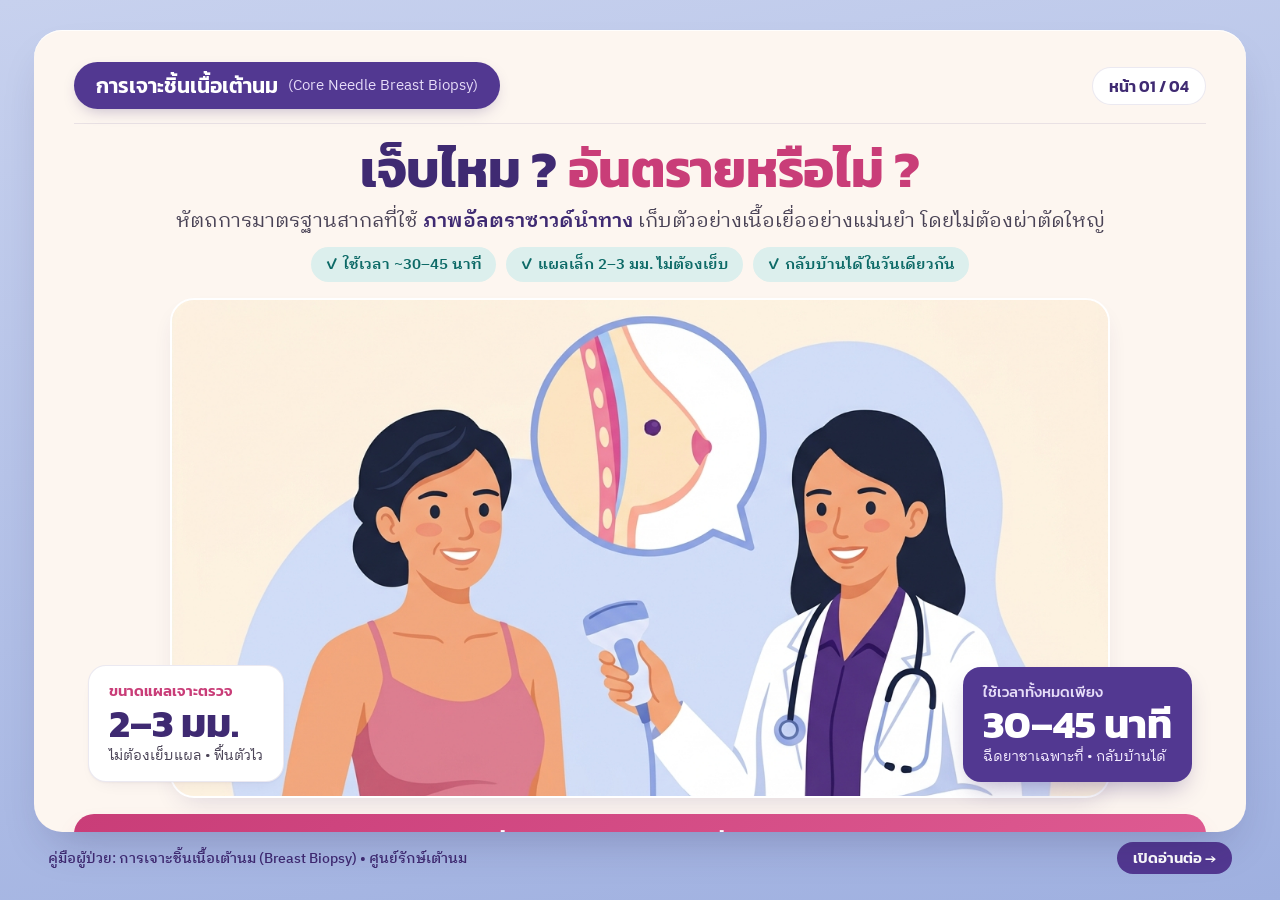
<file: static/brochure_render.html>
<!DOCTYPE html>
<html lang="th">
<head>
<meta charset="UTF-8" />
<title>Brochure Page Renderer — Thai Breast Biopsy Guide (Warm Clinical Editorial v13)</title>
<link rel="preconnect" href="https://fonts.googleapis.com" />
<link rel="preconnect" href="https://fonts.gstatic.com" crossorigin />
<link href="https://fonts.googleapis.com/css2?family=IBM+Plex+Sans+Thai+Looped:wght@400;500;600&family=Kanit:wght@500;600;700&display=swap" rel="stylesheet" />
<style>
  :root {
    /* Dusk-lavender editorial frame & warm cream sheet */
    --frame-a: #c7d1ee;
    --frame-b: #9fb0e0;
    --sheet:   #fdf6f0;
    --sheet-2: #f8ece2;
    --card:    #ffffff;

    --plum-700: #3f2a72;
    --plum-600: #523891;
    --plum-100: #ebe5f6;
    --rose-600: #c93d78;
    --rose-100: #fbe4ee;
    --teal-600: #0d6a67;
    --teal-100: #dcefed;
    --alert-600: #c2413b;
    --alert-100: #fbe3e1;

    --ink-900: #2a2433;
    --ink-700: #4a4356;
    --ink-500: #7a7286;
    --hair: rgba(63, 42, 114, 0.10);

    --font-head: 'Kanit', sans-serif;
    --font-body: 'IBM Plex Sans Thai Looped', 'Kanit', sans-serif;
  }

  * { box-sizing: border-box; margin: 0; padding: 0; }
  html, body {
    width: 100vw;
    height: 100vh;
    overflow: hidden;
    font-family: var(--font-body);
    background: var(--frame-b);
    color: var(--ink-900);
    -webkit-font-smoothing: antialiased;
  }

  .page {
    position: relative;
    width: 100vw;
    height: 100vh;
    padding: 30px 34px 24px;
    display: none;
    flex-direction: column;
    justify-content: space-between;
    background: linear-gradient(170deg, var(--frame-a) 0%, var(--frame-b) 100%);
  }
  .page.active { display: flex; }

  /* Warm Editorial Cream Sheet */
  .cream-sheet {
    position: relative;
    flex: 1;
    background: var(--sheet);
    border-radius: 28px;
    padding: 32px 40px 28px;
    display: flex;
    flex-direction: column;
    justify-content: space-between;
    gap: 16px;
    box-shadow: 0 1px 0 rgba(255, 255, 255, 0.85) inset, 0 22px 46px -18px rgba(40, 30, 80, 0.28);
    overflow: hidden;
  }

  /* Top Editorial Header Bar */
  .purple-header {
    display: flex;
    align-items: center;
    justify-content: space-between;
    gap: 16px;
    padding-bottom: 14px;
    border-bottom: 1px solid var(--hair);
    z-index: 5;
  }
  .purple-pill {
    display: inline-flex;
    align-items: center;
    gap: 10px;
    background: var(--plum-600);
    color: #ffffff;
    padding: 8px 22px;
    border-radius: 999px;
    font-family: var(--font-head);
    font-size: 21px;
    font-weight: 600;
    box-shadow: 0 6px 16px -6px rgba(63, 42, 114, 0.35);
  }
  .purple-pill small {
    font-family: var(--font-body);
    font-size: 14.5px;
    font-weight: 400;
    color: #e6dcf8;
  }
  .page-badge {
    background: var(--card);
    color: var(--plum-700);
    border: 1px solid var(--hair);
    padding: 6px 16px;
    border-radius: 999px;
    font-family: var(--font-head);
    font-size: 16px;
    font-weight: 600;
    white-space: nowrap;
  }

  /* Clean Editorial Display Headlines (NO heavy 8px sticker stroke) */
  .h-title {
    font-family: var(--font-head);
    font-size: 46px;
    font-weight: 700;
    line-height: 1.15;
    color: var(--plum-700);
    letter-spacing: -0.005em;
  }
  .h-title em {
    font-style: normal;
    color: var(--rose-600);
  }
  .h-subtitle {
    font-family: var(--font-body);
    font-size: 18.5px;
    font-weight: 400;
    line-height: 1.6;
    color: var(--ink-700);
    margin-top: 6px;
  }

  /* Reassurance Teal Chips */
  .reassure-row {
    display: flex;
    align-items: center;
    justify-content: center;
    flex-wrap: wrap;
    gap: 10px;
    margin-top: 10px;
  }
  .teal-chip {
    display: inline-flex;
    align-items: center;
    gap: 6px;
    background: var(--teal-100);
    color: var(--teal-600);
    padding: 5px 14px;
    border-radius: 999px;
    font-family: var(--font-body);
    font-size: 15px;
    font-weight: 600;
  }

  /* Clean Solid Banners */
  .pink-ribbon {
    background: linear-gradient(135deg, var(--rose-600) 0%, #df5c93 100%);
    color: #ffffff;
    border-radius: 20px;
    padding: 18px 26px;
    box-shadow: 0 10px 24px -10px rgba(201, 61, 120, 0.40);
    z-index: 5;
  }
  .purple-section-banner {
    background: linear-gradient(135deg, var(--plum-600) 0%, #6a4bb0 100%);
    color: #ffffff;
    border-radius: 22px;
    padding: 20px 26px;
    box-shadow: 0 12px 26px -12px rgba(63, 42, 114, 0.45);
    z-index: 5;
  }
  .white-pill-title {
    display: inline-block;
    background: #ffffff;
    color: var(--plum-700);
    font-family: var(--font-head);
    font-size: 24px;
    font-weight: 600;
    padding: 6px 26px;
    border-radius: 999px;
    box-shadow: 0 4px 12px rgba(40, 30, 80, 0.12);
  }

  /* Editorial Cards */
  .card-clean {
    background: var(--card);
    border: 1px solid var(--hair);
    border-radius: 18px;
    box-shadow: 0 1px 2px rgba(40, 30, 80, 0.04), 0 8px 20px -14px rgba(40, 30, 80, 0.16);
    position: relative;
    z-index: 5;
  }

  .card-icon {
    width: 46px;
    height: 46px;
    border-radius: 12px;
    display: grid;
    place-items: center;
    font-family: var(--font-head);
    font-size: 20px;
    font-weight: 700;
    flex-shrink: 0;
  }

  /* P3 Numbered Step Cards */
  .step-card {
    position: relative;
    padding: 24px 22px 18px;
  }
  .step-num {
    position: absolute;
    top: -14px;
    left: 20px;
    width: 34px;
    height: 34px;
    border-radius: 50%;
    background: var(--plum-600);
    color: #ffffff;
    font-family: var(--font-head);
    font-size: 16px;
    font-weight: 600;
    line-height: 34px;
    text-align: center;
    box-shadow: 0 0 0 4px var(--sheet);
  }
  .step-num--rose {
    background: var(--rose-600);
  }
  .step-time {
    display: inline-flex;
    align-items: center;
    gap: 5px;
    font-family: var(--font-body);
    font-size: 13.5px;
    font-weight: 600;
    color: var(--teal-600);
    background: var(--teal-100);
    padding: 4px 11px;
    border-radius: 999px;
  }
  .step-feel {
    margin-top: 8px;
    padding-top: 8px;
    border-top: 1px dashed var(--hair);
    font-size: 14.5px;
    font-weight: 500;
    color: var(--teal-600);
  }

  .illu-frame {
    border-radius: 22px;
    overflow: hidden;
    border: 2px solid #ffffff;
    box-shadow: 0 12px 26px -10px rgba(63, 42, 114, 0.16);
    background: var(--sheet);
  }
  .illu-frame img {
    display: block;
    width: 100%;
    height: 100%;
    object-fit: cover;
  }

  /* P4 Checklist & Red-Flag Alert */
  .notebook-card {
    background: var(--card);
    border-radius: 20px;
    overflow: hidden;
    border: 1px solid var(--hair);
    box-shadow: 0 10px 24px -12px rgba(63, 42, 114, 0.16);
    z-index: 5;
  }
  .notebook-header {
    background: linear-gradient(135deg, var(--rose-600) 0%, #df5c93 100%);
    color: #ffffff;
    padding: 12px 22px;
    font-family: var(--font-head);
    font-size: 22px;
    font-weight: 600;
    display: flex;
    align-items: center;
    justify-content: space-between;
  }
  .check-list {
    list-style: none;
    padding: 12px 20px;
    display: flex;
    flex-direction: column;
    justify-content: space-between;
    flex: 1;
  }
  .check-list li {
    display: grid;
    grid-template-columns: 24px 1fr;
    gap: 12px;
    align-items: start;
    padding: 9px 0;
    border-bottom: 1px dashed var(--hair);
    font-size: 16.5px;
    line-height: 1.55;
    color: var(--ink-700);
  }
  .check-list li:last-child {
    border-bottom: none;
  }
  .check-tick {
    width: 22px;
    height: 22px;
    margin-top: 3px;
    border-radius: 7px;
    background: var(--teal-100);
    color: var(--teal-600);
    display: grid;
    place-items: center;
    font-size: 14px;
    font-weight: 700;
  }

  .alert-box {
    background: var(--alert-100);
    border-left: 5px solid var(--alert-600);
    border-radius: 6px 16px 16px 6px;
    padding: 16px 20px;
    z-index: 5;
  }
  .alert-title {
    font-family: var(--font-head);
    font-size: 20px;
    font-weight: 600;
    color: var(--alert-600);
    margin-bottom: 10px;
  }

  .footer-strip {
    display: flex;
    align-items: center;
    justify-content: space-between;
    padding: 10px 14px 2px;
    font-family: var(--font-body);
    font-size: 14px;
    font-weight: 500;
    color: var(--plum-700);
  }
  .footer-cta {
    background: var(--plum-600);
    color: #ffffff;
    padding: 5px 16px;
    border-radius: 999px;
    font-family: var(--font-head);
    font-size: 14.5px;
    font-weight: 600;
  }
</style>
</head>
<body>

<!-- ==================== PAGE 1: EDITORIAL COVER ==================== -->
<div id="page-1" class="page">
  <div class="cream-sheet">
    <div class="purple-header">
      <div class="purple-pill">
        <span>การเจาะชิ้นเนื้อเต้านม</span>
        <small>(Core Needle Breast Biopsy)</small>
      </div>
      <div class="page-badge">หน้า 01 / 04</div>
    </div>

    <div style="text-align:center; position:relative; z-index:5;">
      <div class="h-title" style="font-size:52px;">เจ็บไหม ? <em>อันตรายหรือไม่ ?</em></div>
      <div class="h-subtitle" style="font-size:19.5px;">
        หัตถการมาตรฐานสากลที่ใช้ <b style="color:var(--plum-700); font-weight:600;">ภาพอัลตราซาวด์นำทาง</b> เก็บตัวอย่างเนื้อเยื่ออย่างแม่นยำ โดยไม่ต้องผ่าตัดใหญ่
      </div>
      <div class="reassure-row">
        <span class="teal-chip">✓ ใช้เวลา ~30–45 นาที</span>
        <span class="teal-chip">✓ แผลเล็ก 2–3 มม. ไม่ต้องเย็บ</span>
        <span class="teal-chip">✓ กลับบ้านได้ในวันเดียวกัน</span>
      </div>
    </div>

    <!-- Hero Illustration -->
    <div style="position:relative; display:flex; align-items:center; justify-content:center; z-index:5;">
      <div class="illu-frame" style="position:relative; width:940px; height:500px; border-radius:24px;">
        <img id="p1-hero-img" src="illustrations/cover_hero.jpg" alt="Doctor explaining breast ultrasound biopsy to patient" style="object-position: center 22%;" />
      </div>

      <div class="card-clean" style="position:absolute; left:14px; bottom:16px; padding:14px 20px;">
        <div style="font-family:var(--font-head); font-size:14.5px; font-weight:600; color:var(--rose-600);">ขนาดแผลเจาะตรวจ</div>
        <div style="font-family:var(--font-head); font-size:40px; font-weight:700; color:var(--plum-700); line-height:1.05;">2–3 มม.</div>
        <div style="font-size:14px; color:var(--ink-700);">ไม่ต้องเย็บแผล • ฟื้นตัวไว</div>
      </div>

      <div style="position:absolute; right:14px; bottom:16px; padding:14px 20px; border-radius:18px; background:var(--plum-600); color:#fff; box-shadow:0 12px 24px -8px rgba(63,42,114,0.38);">
        <div style="font-family:var(--font-head); font-size:14.5px; font-weight:500; color:#e6dcf8;">ใช้เวลาทั้งหมดเพียง</div>
        <div style="font-family:var(--font-head); font-size:40px; font-weight:700; color:#ffffff; line-height:1.05;">30–45 นาที</div>
        <div style="font-size:14px; color:#f3ebff;">ฉีดยาชาเฉพาะที่ • กลับบ้านได้</div>
      </div>
    </div>

    <!-- Clean Pink Reassurance Ribbon -->
    <div class="pink-ribbon" style="display:flex; align-items:center; justify-content:space-between; gap:20px;">
      <div>
        <div style="font-family:var(--font-head); font-size:24px; font-weight:600; line-height:1.25;">
          &gt; 80% ของก้อนที่ส่งเจาะตรวจ มักเป็น “เนื้องอกธรรมดา” ไม่ใช่เนื้อร้าย
        </div>
        <div style="font-size:16px; color:#ffeef5; margin-top:4px; line-height:1.5;">
          การตรวจชิ้นเนื้อช่วยให้ทราบผลที่แน่ชัด เพื่อวางแผนการดูแลรักษาได้อย่างถูกต้องและทันท่วงที
        </div>
      </div>
      <div style="background:#ffffff; color:var(--rose-600); padding:10px 20px; border-radius:14px; font-family:var(--font-head); font-size:18px; font-weight:700; white-space:nowrap;">
        รู้ผล 3–7 วัน
      </div>
    </div>

    <!-- Bottom 3 Editorial Cards -->
    <div style="display:grid; grid-template-columns:repeat(3, 1fr); gap:16px; z-index:5;">
      <div id="p1-card-0" class="card-clean" style="padding:14px 16px; display:flex; align-items:center; gap:14px;">
        <div class="card-icon" style="background:var(--rose-100); color:var(--rose-600);">01</div>
        <div>
          <div style="font-family:var(--font-head); font-size:19px; font-weight:600; color:var(--plum-700);">ฉีดยาชาเฉพาะที่</div>
          <div style="font-size:14.5px; color:var(--ink-700); line-height:1.45;">รู้สึกเพียงแรงกดเบาๆ ไม่ปวด</div>
        </div>
      </div>
      <div id="p1-card-1" class="card-clean" style="padding:14px 16px; display:flex; align-items:center; gap:14px;">
        <div class="card-icon" style="background:var(--teal-100); color:var(--teal-600);">02</div>
        <div>
          <div style="font-family:var(--font-head); font-size:19px; font-weight:600; color:var(--plum-700);">ไม่ต้องงดน้ำ-อาหาร</div>
          <div style="font-size:14.5px; color:var(--ink-700); line-height:1.45;">ทานอาหารก่อนมาตรวจได้ปกติ</div>
        </div>
      </div>
      <div id="p1-card-2" class="card-clean" style="padding:14px 16px; display:flex; align-items:center; gap:14px;">
        <div class="card-icon" style="background:var(--plum-100); color:var(--plum-600);">03</div>
        <div>
          <div style="font-family:var(--font-head); font-size:19px; font-weight:600; color:var(--plum-700);">แพทย์เฉพาะทางดูแล</div>
          <div style="font-size:14.5px; color:var(--ink-700); line-height:1.45;">รังสีแพทย์เฉพาะทางเต้านม</div>
        </div>
      </div>
    </div>
  </div>

  <div class="footer-strip">
    <span>คู่มือผู้ป่วย: การเจาะชิ้นเนื้อเต้านม (Breast Biopsy) • ศูนย์รักษ์เต้านม</span>
    <span class="footer-cta">เปิดอ่านต่อ →</span>
  </div>
</div>

<!-- ==================== PAGE 2: OVERVIEW & PREPARATION ==================== -->
<div id="page-2" class="page">
  <div class="cream-sheet">
    <div class="purple-header">
      <div class="purple-pill">
        <span>ส่วนที่ 1 • ความรู้เบื้องต้นและการเตรียมตัว</span>
      </div>
      <div class="page-badge">หน้า 02 / 04</div>
    </div>

    <div>
      <div class="h-title">ทำไมต้องเจาะ<em>ชิ้นเนื้อเต้านม ?</em></div>
      <div class="h-subtitle">
        เมื่ออัลตราซาวด์หรือแมมโมแกรมพบก้อนหรือจุดหินปูน แพทย์จะเก็บตัวอย่างเนื้อเยื่อส่งตรวจทางพยาธิวิทยาเพื่อผลที่แม่นยำ
      </div>
    </div>

    <!-- Clean White Card with Circular Ultrasound Biopsy Diagram -->
    <div class="card-clean" style="display:grid; grid-template-columns: 300px 1fr; gap:26px; padding:22px 26px; align-items:center;">
      <div class="illu-frame" style="position:relative; width:290px; height:290px; border-radius:50%; border:4px solid var(--rose-100);">
        <img src="illustrations/ultrasound_biopsy_diagram.jpg" alt="Ultrasound-guided core needle biopsy diagram" />
      </div>

      <div style="display:flex; flex-direction:column; gap:12px;">
        <div style="display:inline-block; align-self:flex-start; background:var(--rose-100); color:var(--rose-600); padding:4px 14px; border-radius:999px; font-family:var(--font-head); font-size:15px; font-weight:600;">
          CORE NEEDLE BIOPSY • เจาะด้วยเข็มขนาดเล็ก
        </div>
        <div style="font-family:var(--font-head); font-size:28px; font-weight:600; color:var(--plum-700); line-height:1.25;">
          นำทางด้วยอัลตราซาวด์แบบ Real-time แม่นยำตรงจุด
        </div>
        <div style="font-size:17px; color:var(--ink-700); line-height:1.65;">
          • <b style="color:var(--ink-900); font-weight:600;">หัวตรวจอัลตราซาวด์</b> ช่วยให้แพทย์เห็นก้อนเนื้อชัดเจนตลอดเวลา<br/>
          • <b style="color:var(--ink-900); font-weight:600;">เข็มเจาะขนาดเล็ก (2–3 มม.)</b> เก็บตัวอย่างเนื้อเยื่อได้เพียงพอโดยไม่ต้องผ่าตัด<br/>
          • <b style="color:var(--ink-900); font-weight:600;">ไม่ทำให้มะเร็งแพร่กระจาย</b> เป็นวิธีวินิจฉัยมาตรฐานที่ปลอดภัยทั่วโลก
        </div>
      </div>
    </div>

    <!-- Purple Section Block with Dashed Dividers -->
    <div class="purple-section-banner">
      <div style="text-align:center; margin-bottom:18px;">
        <span class="white-pill-title">การเตรียมตัวก่อนมาเจาะชิ้นเนื้อเต้านม</span>
      </div>

      <div style="display:grid; grid-template-columns:repeat(3, 1fr); gap:0;">
        <div style="padding:4px 18px; border-right:1.5px dashed rgba(255,255,255,0.32);">
          <div style="display:inline-block; background:var(--rose-600); color:#fff; font-family:var(--font-head); font-size:14px; font-weight:600; padding:3px 12px; border-radius:999px; margin-bottom:10px;">ข้อที่ 1 • งดยา 5–7 วัน</div>
          <div style="font-family:var(--font-head); font-size:21px; font-weight:600; color:#ffffff; margin-bottom:6px;">แจ้งยาละลายลิ่มเลือด</div>
          <div style="font-size:16px; color:#f3ebff; line-height:1.6;">
            หากทาน <b>Aspirin, Plavix, Warfarin</b> หรือน้ำมันปลา แจ้งแพทย์ล่วงหน้าเพื่อพิจารณางด 5–7 วัน
          </div>
        </div>

        <div style="padding:4px 18px; border-right:1.5px dashed rgba(255,255,255,0.32);">
          <div style="display:inline-block; background:var(--teal-100); color:var(--teal-600); font-family:var(--font-head); font-size:14px; font-weight:600; padding:3px 12px; border-radius:999px; margin-bottom:10px;">ข้อที่ 2 • ทานได้ปกติ</div>
          <div style="font-family:var(--font-head); font-size:21px; font-weight:600; color:#ffffff; margin-bottom:6px;">ไม่ต้องงดน้ำ-อาหาร</div>
          <div style="font-size:16px; color:#f3ebff; line-height:1.6;">
            รับประทานอาหารและยาประจำตัว (ความดัน เบาหวาน) ได้ตามปกติ เพราะใช้เพียงยาชาเฉพาะที่
          </div>
        </div>

        <div style="padding:4px 18px;">
          <div style="display:inline-block; background:#ffffff; color:var(--plum-700); font-family:var(--font-head); font-size:14px; font-weight:600; padding:3px 12px; border-radius:999px; margin-bottom:10px;">ข้อที่ 3 • Sports Bra</div>
          <div style="font-family:var(--font-head); font-size:21px; font-weight:600; color:#ffffff; margin-bottom:6px;">การแต่งกายวันตรวจ</div>
          <div style="font-size:16px; color:#f3ebff; line-height:1.6;">
            งดทาแป้ง โลชั่น โรลออน บริเวณอก-รักแร้ สวมเสื้อแยกชิ้นบน-ล่าง และพก <b>Sports Bra</b> มาด้วย
          </div>
        </div>
      </div>
    </div>

    <!-- Clean Reassurance Strip -->
    <div class="pink-ribbon" style="display:flex; align-items:center; justify-content:space-between; padding:14px 24px;">
      <div style="font-size:17.5px; line-height:1.5;">
        💡 แนะนำให้พาญาติหรือผู้ติดตามมาด้วย 1 ท่าน เพื่อช่วยดูแลและเดินทางกลับอย่างสบายใจ
      </div>
      <span style="background:var(--plum-700); padding:6px 18px; border-radius:999px; font-family:var(--font-head); font-size:15.5px; font-weight:600; white-space:nowrap;">ใช้เวลา 30–45 นาที</span>
    </div>
  </div>

  <div class="footer-strip">
    <span>คู่มือผู้ป่วย: การเจาะชิ้นเนื้อเต้านม (Breast Biopsy) • ศูนย์รักษ์เต้านม</span>
    <span>หน้า 02 / 04</span>
  </div>
</div>

<!-- ==================== PAGE 3: 4 STEPS IN THE EXAM ROOM ==================== -->
<div id="page-3" class="page">
  <div class="cream-sheet">
    <div class="purple-header">
      <div class="purple-pill">
        <span>ส่วนที่ 2 • ขั้นตอนในห้องตรวจ</span>
        <small>(STEP-BY-STEP)</small>
      </div>
      <div class="page-badge">หน้า 03 / 04</div>
    </div>

    <div>
      <div class="h-title">4 ขั้นตอน<em>การเจาะชิ้นเนื้อเต้านม</em></div>
      <div class="h-subtitle">
        ทำหัตถการโดยรังสีแพทย์เฉพาะทางเต้านม พร้อมทีมพยาบาลดูแลอย่างใกล้ชิดตลอดทุกขั้นตอน
      </div>
    </div>

    <!-- Procedure Scene Banner -->
    <div class="illu-frame" style="position:relative; height:290px; border-radius:22px;">
      <img src="illustrations/procedure_scene.jpg" alt="Doctor performing ultrasound-guided breast checkup" style="object-position: center 35%;" />
    </div>

    <!-- Clean 2x2 Numbered Step Cards with Time Chips & Sensation Guidance -->
    <div style="display:grid; grid-template-columns:repeat(2, 1fr); gap:20px 18px; margin-top:8px; z-index:5;">
      <div id="p3-step-0" class="card-clean step-card">
        <div class="step-num">1</div>
        <div style="display:flex; justify-content:space-between; align-items:center; margin-bottom:6px;">
          <div style="font-family:var(--font-head); font-size:21px; font-weight:600; color:var(--plum-700);">จัดท่าและระบุพิกัดก้อน</div>
          <span class="step-time">⏱ 5–10 นาที</span>
        </div>
        <div style="font-size:16px; color:var(--ink-700); line-height:1.58;">
          นอนหงายหรือตะแคงบนเตียงตรวจ แพทย์ใช้อัลตราซาวด์ระบุตำแหน่งก้อนอย่างแม่นยำ
        </div>
        <div class="step-feel">ความรู้สึก: เย็นเจลอัลตราซาวด์เล็กน้อย ไม่เจ็บ</div>
      </div>

      <div id="p3-step-1" class="card-clean step-card">
        <div class="step-num step-num--rose">2</div>
        <div style="display:flex; justify-content:space-between; align-items:center; margin-bottom:6px;">
          <div style="font-family:var(--font-head); font-size:21px; font-weight:600; color:var(--plum-700);">ทำความสะอาดและฉีดยาชา</div>
          <span class="step-time">⏱ 3–5 นาที</span>
        </div>
        <div style="font-size:16px; color:var(--ink-700); line-height:1.58;">
          เช็ดทำความสะอาดผิวหนังและฉีดยาชาเฉพาะที่ด้วยเข็มขนาดเล็ก
        </div>
        <div class="step-feel">ความรู้สึก: แสบตึงเล็กน้อย 3–5 วินาทีแรก แล้วจะชา</div>
      </div>

      <div id="p3-step-2" class="card-clean step-card">
        <div class="step-num step-num--rose">3</div>
        <div style="display:flex; justify-content:space-between; align-items:center; margin-bottom:6px;">
          <div style="font-family:var(--font-head); font-size:21px; font-weight:600; color:var(--plum-700);">เก็บชิ้นเนื้อด้วยเข็มอัตโนมัติ</div>
          <span class="step-time">⏱ 10–15 นาที</span>
        </div>
        <div style="font-size:16px; color:var(--ink-700); line-height:1.58;">
          สอดเข็มผ่านรอยเปิด 2–3 มม. ได้ยินเสียง “คลิก” เบาๆ 3–6 ครั้ง
        </div>
        <div class="step-feel">ความรู้สึก: รู้สึกเพียงแรงกดเบาๆ ไม่ปวด</div>
      </div>

      <div id="p3-step-3" class="card-clean step-card">
        <div class="step-num">4</div>
        <div style="display:flex; justify-content:space-between; align-items:center; margin-bottom:6px;">
          <div style="font-family:var(--font-head); font-size:21px; font-weight:600; color:var(--plum-700);">กดห้ามเลือดและปิดแผลกันน้ำ</div>
          <span class="step-time">⏱ 10–15 นาที</span>
        </div>
        <div style="font-size:16px; color:var(--ink-700); line-height:1.58;">
          กดห้ามเลือด 5–10 นาที ปิด Steri-Strips และพลาสเตอร์กันน้ำ ไม่ต้องเย็บแผล
        </div>
        <div class="step-feel">ความรู้สึก: แน่นกระชับ พักประคบเย็นแล้วกลับบ้านได้</div>
      </div>
    </div>

    <!-- Clean Purple Bottom Banner -->
    <div class="purple-section-banner" style="padding:14px 24px; display:flex; align-items:center;">
      <div style="font-size:17px; line-height:1.55;">
        ✨ <b style="font-weight:600;">กรณีรอยโรคขนาดเล็กมาก:</b> แพทย์อาจวางคลิปไทเทเนียมจิ๋ว (2 มม.) เพื่อระบุตำแหน่งเดิมโดยปลอดภัย 100%
      </div>
    </div>
  </div>

  <div class="footer-strip">
    <span>คู่มือผู้ป่วย: การเจาะชิ้นเนื้อเต้านม (Breast Biopsy) • ศูนย์รักษ์เต้านม</span>
    <span>หน้า 03 / 04</span>
  </div>
</div>

<!-- ==================== PAGE 4: AFTERCARE & WARNING SIGNS ==================== -->
<div id="page-4" class="page">
  <div class="cream-sheet">
    <div class="purple-header">
      <div class="purple-pill">
        <span>ส่วนที่ 3 • การดูแลตนเองหลังตรวจ</span>
        <small>(AFTERCARE)</small>
      </div>
      <div class="page-badge">หน้า 04 / 04</div>
    </div>

    <div>
      <div class="h-title">การดูแลแผลและ<em>อาการที่ควรสังเกต</em></div>
      <div class="h-subtitle">
        ปฏิบัติตามคำแนะนำในช่วง 48 ชั่วโมงแรก เพื่อให้แผลหายเร็ว ลดรอยช้ำ และป้องกันภาวะแทรกซ้อน
      </div>
    </div>

    <!-- Split: Illustration + Normal Aftercare Checklist -->
    <div style="display:grid; grid-template-columns: 360px 1fr; gap:20px; align-items:stretch; z-index:5;">
      <div class="illu-frame" style="position:relative; border-radius:20px; height:100%; background:var(--sheet); display:flex; align-items:center; justify-content:center;">
        <img src="illustrations/aftercare_scene.jpg" alt="Doctor advising patient on breast biopsy aftercare" style="object-fit: contain; width:100%; height:100%;" />
      </div>

      <div class="notebook-card" style="display:flex; flex-direction:column;">
        <div class="notebook-header">
          <span>สิ่งที่ปกติและการดูแลตนเอง</span>
          <span style="font-family:var(--font-body); font-size:14px; font-weight:500; background:rgba(255,255,255,0.22); padding:3px 12px; border-radius:999px;">48 ชม. แรก</span>
        </div>
        <ul class="check-list">
          <li>
            <span class="check-tick">✓</span>
            <div><b style="color:var(--plum-700);">ประคบเย็น 24 ชม. แรก:</b> ใช้เจลเย็นห่อผ้าสะอาดประคบครั้งละ 15 นาที ทุก 2–3 ชม. เพื่อลดบวมและรอยช้ำ</div>
          </li>
          <li>
            <span class="check-tick">✓</span>
            <div><b style="color:var(--plum-700);">ระวังแผลโดนน้ำ 24–48 ชม.:</b> อาบน้ำได้หากพลาสเตอร์กันน้ำปิดสนิท งดแช่น้ำหรือว่ายน้ำ 7 วัน</div>
          </li>
          <li>
            <span class="check-tick">✓</span>
            <div><b style="color:var(--plum-700);">ทานพาราเซตามอล:</b> หากปวดตึงทาน Paracetamol <span style="color:var(--rose-600); font-weight:600;">งด Aspirin / Ibuprofen 48 ชม.</span></div>
          </li>
          <li>
            <span class="check-tick">✓</span>
            <div><b style="color:var(--plum-700);">สวม Sports Bra 2–3 วันแรก:</b> ช่วยพยุงเต้านมลดการขยับ และงดยกของหนักหรือออกกำลังกายหนัก</div>
          </li>
        </ul>
      </div>
    </div>

    <!-- Pathology Report Timeline -->
    <div class="purple-section-banner" style="display:flex; align-items:center; justify-content:space-between; gap:20px; padding:16px 24px;">
      <div>
        <div style="font-family:var(--font-head); font-size:21px; font-weight:600;">การนัดฟังผลตรวจทางพยาธิวิทยา</div>
        <div style="font-size:15.5px; color:#e6dcf8; margin-top:3px; line-height:1.5;">
          รอยเขียวช้ำเล็กน้อยบริเวณเต้านมเป็นอาการปกติและจะค่อยๆ จางหายเองภายใน 1–2 สัปดาห์
        </div>
      </div>
      <div style="background:var(--rose-600); color:#ffffff; padding:10px 22px; border-radius:16px; text-align:center; flex-shrink:0;">
        <div style="font-size:13.5px;">ทราบผลภายใน</div>
        <div style="font-family:var(--font-head); font-size:30px; font-weight:700; line-height:1.1;">3–7 วัน</div>
      </div>
    </div>

    <!-- Focused Red-Flag Warning Box (only red on the page) -->
    <div class="alert-box">
      <div style="display:flex; align-items:center; justify-content:space-between; margin-bottom:10px;">
        <div class="alert-title" style="margin-bottom:0;">⚠️ ควรติดต่อศูนย์รักษ์เต้านมหรือพบแพทย์ทันที หากมีอาการต่อไปนี้</div>
        <div style="font-family:var(--font-head); font-size:15.5px; font-weight:700; color:var(--alert-600); background:#ffffff; padding:4px 14px; border-radius:999px; border:1px solid rgba(194,65,59,0.25);">สายด่วนพยาบาล 24 ชม.</div>
      </div>
      <div style="display:grid; grid-template-columns:repeat(3, 1fr); gap:12px;">
        <div style="background:#ffffff; border:1px solid rgba(194,65,59,0.22); border-radius:12px; padding:10px 14px; font-size:15.5px; line-height:1.5; color:var(--ink-900);">
          🩸 เลือดซึมชุ่มพลาสเตอร์ไม่หยุด หลังกดห้ามเลือด 15 นาที
        </div>
        <div style="background:#ffffff; border:1px solid rgba(194,65,59,0.22); border-radius:12px; padding:10px 14px; font-size:15.5px; line-height:1.5; color:var(--ink-900);">
          🍒 เต้านมบวมตึงโตขึ้นเร็วผิดปกติ หรือปวดรุนแรงมากขึ้น
        </div>
        <div style="background:#ffffff; border:1px solid rgba(194,65,59,0.22); border-radius:12px; padding:10px 14px; font-size:15.5px; line-height:1.5; color:var(--ink-900);">
          🌡️ แผลบวมแดงร้อน มีหนองซึม หรือมีไข้สูง
        </div>
      </div>
    </div>
  </div>

  <div class="footer-strip">
    <span>มั่นใจกับความรู้สุขภาพ • คู่มือผู้ป่วยศูนย์รักษ์เต้านม</span>
    <span class="footer-cta">หน้า 04 / 04</span>
  </div>
</div>

<script>
  const params = new URLSearchParams(window.location.search);
  const p = params.get("page") || "1";
  const target = document.getElementById("page-" + p);
  if (target) target.classList.add("active");
</script>
</body>
</html>
</file>
